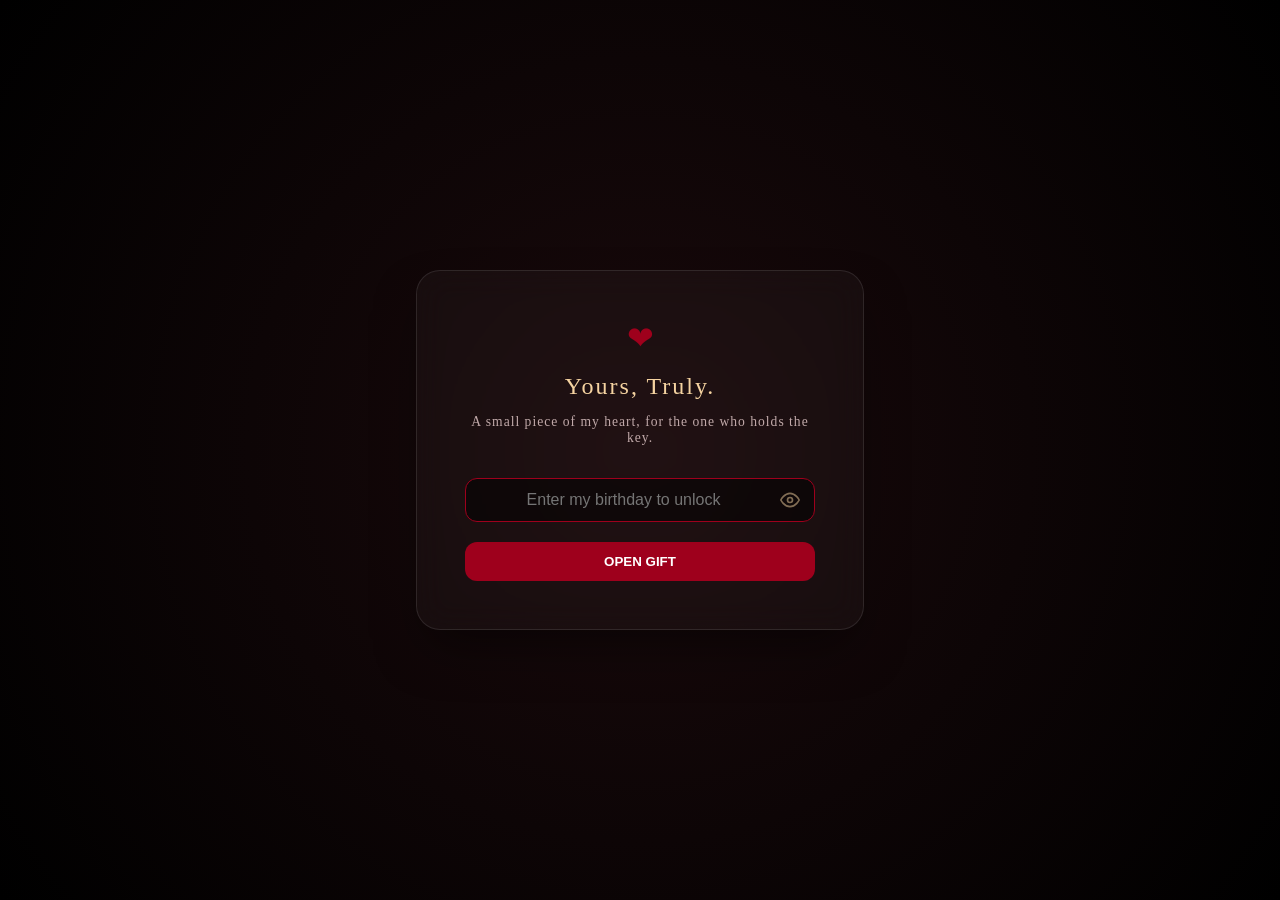
<file: index.html>
<!DOCTYPE html>
<html lang="en">
<head>
    <meta charset="UTF-8">
    <meta name="viewport" content="width=device-width, initial-scale=1.0">
    <title>Happy Valentines Day Malago</title>
    <link rel="stylesheet" href="style.css">
</head>
<body>

    <div id="heart-container"></div>

    <div id="lock-screen">
        <div class="glass-card">
            <div class="lock-icon"><span class="heart-pulse">❤</span></div>
            <h2>Yours, Truly.</h2>
            <p>A small piece of my heart, for the one who holds the key.</p>
            
            <div class="input-group">
                <input type="password" id="password-input" placeholder="Enter my birthday to unlock" autofocus>
                <div id="togglePassword" class="toggle-eye">
                    <svg xmlns="http://www.w3.org/2000/svg" width="20" height="20" viewBox="0 0 24 24" fill="none" stroke="currentColor" stroke-width="2" stroke-linecap="round" stroke-linejoin="round">
                        <path d="M1 12s4-8 11-8 11 8 11 8-4 8-11 8-11-8-11-8z"></path>
                        <circle cx="12" cy="12" r="3"></circle>
                    </svg>
                </div>
            </div>

            <button class="unlock-btn" onclick="checkPassword()">OPEN GIFT</button>
            <p id="error-msg" class="error-text">That's not it, try again...</p>
        </div>
    </div>

    <div id="envelope-overlay" style="display: none;">
        <div class="envelope-wrapper" onclick="openEnvelope()">
            <div class="envelope" id="main-envelope">
                <div class="heart-seal">❤</div>
            </div>
            <p class="click-me">Click to open your gift!</p>
        </div>
    </div>

    <div id="main-content-wrapper" style="display: none;">
        <header>
            <div class="header-content">
                <p class="recipient-name">To my one and only Mama, Lorna</p>

                <h1 class="shimmer-title">Happy Valentine's Day</h1>
                <p id="intro-greet">to the most beautiful soul I've ever known</p>
                <div class="scroll-container">
                    <p class="scroll-text">Scroll down to see our best times together...</p>
                    <div class="heart-icon pulse">❤</div>
                </div>
            </div>
        </header>

        <div class="moment-container">
            <div class="moment">
                <div class="photo-frame"><img src="pic1.jpg" alt="Us"></div>
                <div class="text-content">
                    <h3>The beginning of everything</h3>
                    <p>From the moment I came into this world, you were my first light. Thank you for always being my safe place to land.</p>
                </div>
            </div>

            <div class="moment">
                <div class="photo-frame"><img src="pic2.jpg" alt="Us"></div>
                <div class="text-content">
                    <h3>Our shared laughter</h3>
                    <p>Your laugh is still my favorite sound in the world. When you smile, everything feels lighter and brighter.</p>
                </div>
            </div>

            <div class="moment">
                <div class="photo-frame"><img src="pic3.jpg" alt="Us"></div>
                <div class="text-content">
                    <h3>Side by side, always</h3>
                    <p>It doesn't matter where we are — as long as you're with me, I feel at home. You are my forever safe harbor.</p>
                </div>
            </div>

            <div class="moment">
                <div class="photo-frame"><img src="pic4.jpg" alt="Us"></div>
                <div class="text-content">
                    <h3>Your arms are my safest place</h3>
                    <p>Whenever life gets heavy, your hugs make everything okay again. Thank you for being my strength when I feel small.</p>
                </div>
            </div>

            <div class="moment">
                <div class="photo-frame"><img src="pic5.jpg" alt="Us"></div>
                <div class="text-content">
                    <h3>Forever grateful, forever yours</h3>
                    <p>Thank you for every sacrifice, every late night, every prayer, and every hug. I love you more every single day, Mama. You are the greatest gift life has ever given me — and I will love and take care of you for the rest of my life.</p>
                </div>
            </div>
        </div>

        <div id="typing-container">
            <p id="typing-text"></p>
        </div>

        <footer>
            <p>You will always be my favorite person. <span class="heart-red">❤</span></p>
            <button id="music-toggle" style="position: fixed; bottom: 20px; right: 20px; z-index: 1000; background: rgba(158,0,28,0.7); color: white; border: none; padding: 10px 15px; border-radius: 50%; cursor: pointer;">
    🎵 On
</button>
        </footer>
    </div>

    <script src="script.js"></script>
    <audio id="bg-music" loop preload="auto">
    <source src="music.mp3" type="audio/mpeg">
    <!-- Pwede ring .ogg o .wav kung gusto mo fallback -->
    Your browser does not support the audio element.
</audio>
</body>

</html>
</file>
<file: style.css>
:root {
    --bg-dark: #0f0c0d;
    --accent-red: #9e001c;
    --accent: #9e001c; 
    --glow-pink: #ff4d6d;
    --text-gold: #f5d3a1;
    --text-dim: #d3baba;
    --text-main: #f5d3a1; 
}

body {
    margin: 0;
    padding: 0;
    font-family: 'Georgia', serif;
    background-color: var(--bg-dark);
    color: var(--text-dim);
    overflow-x: hidden;
}

body::before {
    content: "";
    position: fixed;
    top: 0;
    left: 0;
    width: 100%;
    height: 100%;
    background: radial-gradient(circle, rgba(158, 0, 28, 0.15) 0%, rgba(15, 12, 13, 1) 80%);
    z-index: -1;
}

header {
    height: 100vh;
    display: flex;
    justify-content: center;
    align-items: center;
    text-align: center;
    background: radial-gradient(circle at center, rgba(158, 0, 28, 0.05) 0%, transparent 70%);
}

.header-content {
    display: flex;
    flex-direction: column;
    gap: 15px; 
}

h1.shimmer-title {
    font-size: 3.8rem;
    color: var(--text-gold);
    margin: 0;
    letter-spacing: 2px;
    text-shadow: 0 0 15px rgba(245, 211, 161, 0.4), 
                 0 0 30px rgba(158, 0, 28, 0.2);
    animation: titleGlow 4s ease-in-out infinite;
}

#intro-greet {
    font-family: 'Georgia', serif;
    font-style: italic;
    font-size: 1.3rem;
    color: var(--text-dim);
    margin: 0;
    opacity: 0.9;
}

.scroll-text {
    font-size: 0.85rem;
    text-transform: uppercase;
    letter-spacing: 3px;
    color: var(--text-gold);
    margin-top: 30px;
    opacity: 0.6;
}

.heart-icon.pulse {
    font-size: 1.5rem;
    margin-top: 20px;
    color: var(--accent);
    display: inline-block;
}

#envelope-overlay {
    display: none; 
    position: fixed;
    inset: 0;
    top: 0;
    left: 0;
    width: 100vw;
    height: 100vh;
    background-color: var(--bg-dark);
    display: flex;
    justify-content: center; 
    align-items: center;
    z-index: 9999;
    transition: opacity 1s ease-out;
    flex-direction: column;
}

.envelope-wrapper {
    cursor: pointer;
    text-align: center;
    display: flex;
    flex-direction: column;
    align-items: center; 
}

.envelope {
    width: 200px;
    height: 140px;
    background: var(--accent);
    position: relative;
    border-radius: 0 0 5px 5px;
    box-shadow: 0 10px 30px rgba(0,0,0,0.5);
    transform-style: preserve-3d;
}

.envelope::before {
    content: "";
    position: absolute;
    top: 0; left: 0;
    border-left: 100px solid transparent;
    border-right: 100px solid transparent;
    border-top: 85px solid var(--glow-pink); 
    transform-origin: top; 
    transition: transform 0.6s ease;
    z-index: 2;
}

.envelope.open::before {
    transform: rotateX(180deg); 
}

.heart-seal {
    position: absolute;
    top: 40px;
    left: 50%;
    transform: translateX(-50%);
    z-index: 3;
    font-size: 2rem;
    color: white;
}

.click-me {
    color: var(--text-gold);
    font-family: 'Georgia', serif;
    letter-spacing: 2px;
    animation: pulse 1.5s infinite;
}

.hidden-envelope {
    opacity: 0;
    visibility: hidden;
}

.moment-container {
    max-width: 900px;
    margin: 0 auto;
    padding: 50px 20px;
}

.moment {
    display: flex;
    align-items: center;
    margin-bottom: 180px;
    opacity: 0;
    transform: translateY(60px);
    transition: all 1.2s ease-out;
}

.moment.visible {
    opacity: 1;
    transform: translateY(0);
}

.moment:nth-child(even) { flex-direction: row-reverse; }

.recipient-name {
    font-family: 'Georgia', serif;
    font-size: 1.1rem;
    color: var(--text-gold);
    letter-spacing: 4px;
    text-transform: uppercase;
    margin-bottom: -5px; 
    opacity: 0;
    animation: fadeInName 2s ease-out forwards;
    animation-delay: 0.5s; 
}

@keyframes fadeInName {
    from { 
        opacity: 0; 
        transform: translateY(10px); 
    }
    to { 
        opacity: 0.8; 
        transform: translateY(0); 
    }
}

.photo-frame {
    flex: 1;
    padding: 12px;
    background: #1a1a1a;
    border: 1px solid rgba(245, 211, 161, 0.2);
    box-shadow: 0 15px 40px rgba(0, 0, 0, 0.8);
    border-radius: 4px;
    transform: rotate(-1.5deg);
}

.moment:nth-child(even) .photo-frame { transform: rotate(1.5deg); }

.photo-frame img {
    width: 100%;
    border-radius: 2px;
    display: block;
    filter: sepia(10%) contrast(110%);
}

.text-content { flex: 1; padding: 40px; }
.text-content h3 {
    font-family: 'Georgia', serif;
    color: var(--text-gold);
    font-style: italic;
    margin-bottom: 8px;
    letter-spacing: 1px;
}

.text-content p {
    font-family: 'Georgia', serif;
    color: var(--text-dim);
    line-height: 1.6;
    font-size: 0.95rem;
}

@keyframes float {
  0% { transform: translateY(0px); opacity: 0; }
  50% { opacity: 0.5; }
  100% { transform: translateY(-100vh); opacity: 0; }
}

.heart {
  position: fixed;
  color: var(--accent-red);
  font-size: 20px;
  -webkit-user-select: none;    /* Added prefix for Safari */
  user-select: none;
  pointer-events: none;
  animation: float 5s linear infinite;
  z-index: 10;
}

.pulse { 
  animation: pulseAnim 2s infinite; 
}

@keyframes pulseAnim {
    0%, 100% { transform: scale(1); }
    50% { 
        transform: scale(1.2); 
        color: var(--glow-pink); 
    }
}

#lock-screen {
    position: fixed;
    inset: 0;
    background: radial-gradient(circle at center, #1a0a0c 0%, #000 100%);
    z-index: 10000;
    display: flex;
    justify-content: center;
    align-items: center;
    transition: all 1s cubic-bezier(0.65, 0, 0.35, 1);
}

.glass-card {
    background: rgba(255, 255, 255, 0.03);
    -webkit-backdrop-filter: blur(15px);   /* Added for Safari/iOS */
    backdrop-filter: blur(15px);
    border: 1px solid rgba(255, 255, 255, 0.1);
    padding: 3rem;
    border-radius: 24px;
    text-align: center;
    width: 350px;
    box-shadow: 0 25px 50px -12px rgba(0, 0, 0, 0.5);
}

/* ──────────────────────────────────────────────── */
/* The rest of your code remains 100% unchanged below */
/* ──────────────────────────────────────────────── */

.lock-icon {
    font-size: 2rem;
    margin-bottom: 1rem;
}

.heart-pulse {
    display: inline-block;
    color: var(--accent);
    animation: pulse 1.5s infinite;
}

.glass-card h2 {
    font-weight: 300;
    letter-spacing: 2px;
    margin: 0;
    color: var(--text-main);
}

.glass-card p {
    font-family: 'Georgia', serif;
    font-size: 0.85rem;
    color: var(--text-dim);
    letter-spacing: 1px;
    margin-bottom: 2rem;
    opacity: 0.9;
}

.input-group {
    position: relative;
    width: 100%;
    margin-bottom: 20px; 
}

.toggle-eye {
    position: absolute;
    right: 15px;
    top: 50%;
    transform: translateY(-50%);
    cursor: pointer;
    color: var(--text-gold);
    opacity: 0.5;
    transition: all 0.3s ease;
    display: flex;
    align-items: center;
}

.toggle-eye:hover {
    opacity: 1;
    filter: drop-shadow(0 0 5px var(--text-gold));
}

#password-input {
    padding-right: 45px !important;
}
#password-input {
    width: 100%;
    background: rgba(0, 0, 0, 0.3);
    border: 1px solid rgba(255, 255, 255, 0.1);
    padding: 12px;
    border-radius: 12px;
    color: white;
    text-align: center;
    font-size: 1rem;
    outline: none;
    transition: 0.3s;
    box-sizing: border-box;
}

#password-input:focus {
    border-color: var(--accent);
    background: rgba(0, 0, 0, 0.5);
}

.unlock-btn {
    width: 100%;
    padding: 12px;
    border-radius: 12px;
    border: none;
    background: var(--accent);
    color: white;
    font-weight: 600;
    cursor: pointer;
    transition: 0.3s;
    position: relative;
    overflow: hidden;
}

.unlock-btn:hover {
    transform: translateY(-2px);
    box-shadow: 0 10px 20px rgba(230, 57, 70, 0.3);
}

.unlock-btn:active {
    transform: translateY(0);
}

.error-text {
    display: none;
    font-size: 0.75rem;
    color: var(--accent);
    margin-top: 1rem !important;
}

.scroll-text {
    font-size: 0.85rem;
    text-transform: uppercase;
    letter-spacing: 3px;
    color: var(--text-gold);
    margin-top: 30px;
    animation: fadeReveal 3s ease-in-out infinite;
}

.heart-icon.pulse {
    font-size: 1.5rem;
    margin-top: 20px;
    color: var(--accent);
    display: inline-block;
    animation: pulse 2s infinite; 
}

@keyframes titleGlow {
    0%, 100% { text-shadow: 0 0 15px rgba(245, 211, 161, 0.4); }
    50% { text-shadow: 0 0 25px rgba(245, 211, 161, 0.6), 0 0 40px rgba(158, 0, 28, 0.3); }
}

@keyframes fadeReveal {
    0%, 100% {
        opacity: 0.1; 
        transform: translateY(0);
    }
    50% {
        opacity: 0.7; 
        transform: translateY(-5px); 
    }
}

@keyframes pulse {
    0% { transform: scale(1); opacity: 0.8; }
    50% { transform: scale(1.2); opacity: 1; text-shadow: 0 0 10px var(--accent); }
    100% { transform: scale(1); opacity: 0.8; }
}

.unlocked {
    opacity: 0;
    pointer-events: none;
    transform: scale(1.1);
}

@keyframes shake {
    0%, 100% { transform: translateX(0); }
    25% { transform: translateX(-8px); }
    75% { transform: translateX(8px); }
}

#typing-container {
    text-align: center;
    max-width: 800px; 
    width: 90%;
    margin: 60px auto;
    padding: 20px;
    min-height: 80px;
    line-height: 1.8;
}

#typing-text {
    font-family: 'Georgia', serif;
    font-style: italic;
    font-size: 1.2rem; 
    color: var(--text-gold);
    line-height: 1.8;
    display: inline;
}

footer { 
    text-align: center; 
    padding: 100px; 
    color: var(--text-gold); 
}
</file>
